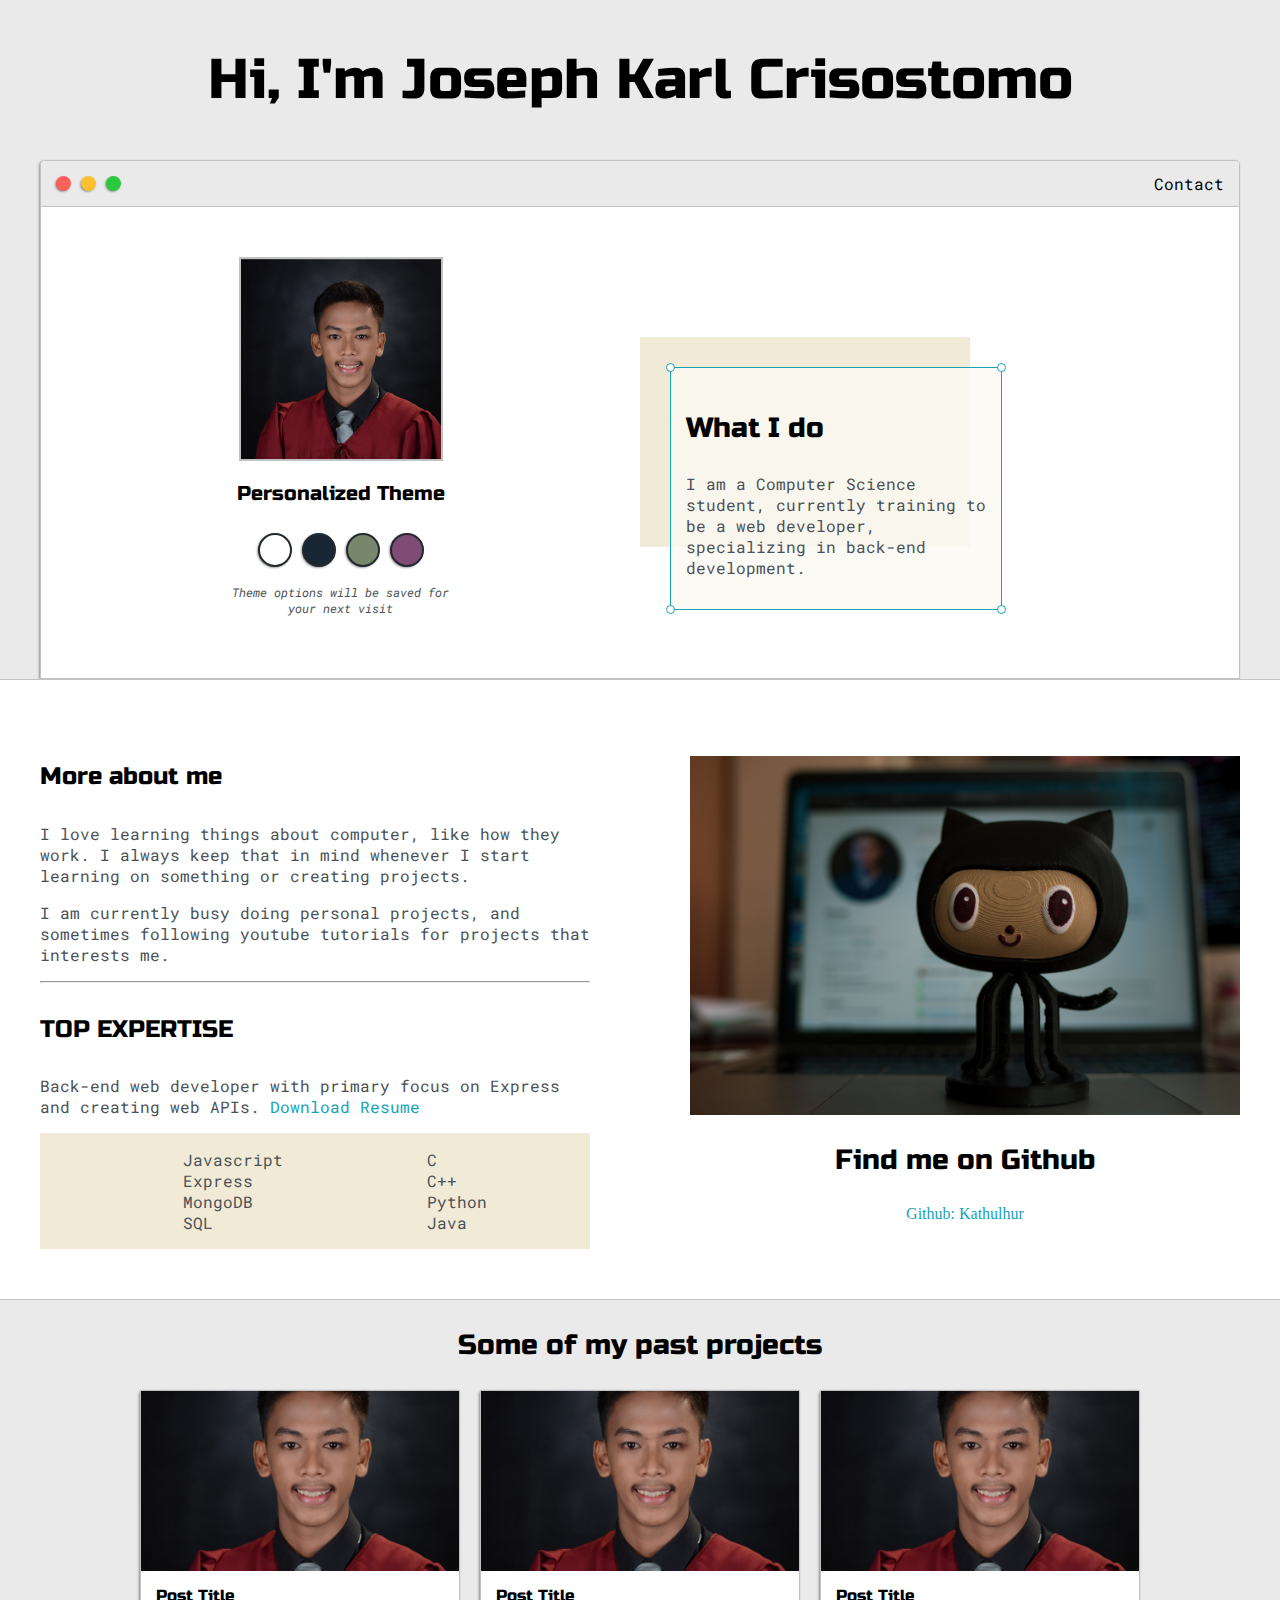
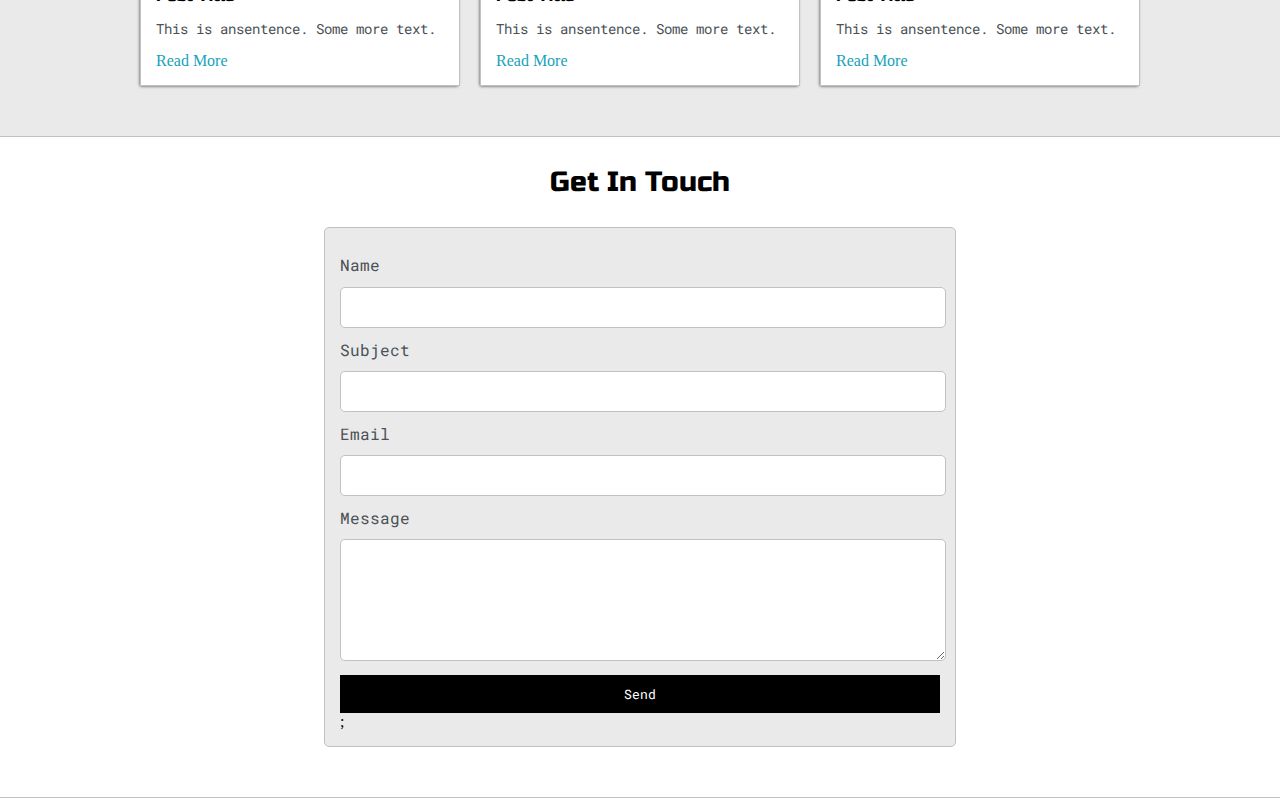
<file: index.html>
<!DOCTYPE html>
<html lang="en">
<head>
    <meta charset="UTF-8">
    <meta http-equiv="X-UA-Compatible" content="IE=edge">
    <meta name="viewport" content="width=device-width, initial-scale=1.0">
    <title>Portfolio</title>

    <!-- <link rel="preconnect" href="https://fonts.googleapis.com">
    <link rel="preconnect" href="https://fonts.gstatic.com" crossorigin> -->
    <link href="https://fonts.googleapis.com/css2?family=Russo+One&display=swap" rel="stylesheet">
    <link href="https://fonts.googleapis.com/css2?family=Roboto+Mono:wght@500&display=swap" rel="stylesheet">
        

    <link rel="stylesheet" type="text/css" href="default.css">

    <link id="theme-style" rel="stylesheet" type="text/css" href="">
</head>
<body>
    <section class="s1">
        <div class="main-container">
            <div class="greeting-wrapper">
                <h1>Hi, I'm Joseph Karl Crisostomo</h1>
            </div>

            <div class="intro-wrapper">
                <div class="nav-wrapper">
                    <div class="dots-wrapper">
                        <div id="dot1" class="browser-dot"></div>
                        <div id="dot2" class="browser-dot"></div>
                        <div id="dot3" class="browser-dot"></div>
                    </div>
                    
                    <ul id="navigation">
                        <li><a href="#">Contact</a></li>
                    </ul>
                </div>

                <div class="left-column">
                    <img id="profile-pic" src="images/self.jpg" alt="">
                    <h5 style="text-align: center; line-height: 0;">Personalized Theme</h5>

                    <div id="theme-options-wrapper">
                        <div data-mode="light" id="light-mode" class="theme-dot"></div>
                        <div data-mode="blue" id="blue-mode" class="theme-dot"></div>
                        <div data-mode="green" id="green-mode" class="theme-dot"></div>
                        <div data-mode="purple" id="purple-mode" class="theme-dot"></div>
                    </div>

                    <p id="settings-note">Theme options will be saved for<br>your next visit</p>
                </div>

                
                <div class="right-column">
                    <div id="preview-shadow">
                        <div id="preview">
                            <div id="corner-tl" class="corner"></div>
                            <div id="corner-tr" class="corner"></div>
                            
                            <h3>What I do</h3>
                            <p>I am a Computer Science student,
                                currently training to be a web developer,
                                specializing in back-end development.
                            <p>
                            </p>
    
                            <div id="corner-br" class="corner"></div>
                            <div id="corner-bl" class="corner"></div>
                        </div>
                    </div>
                </div>
            </div>
        </div>
    </section>

    <section class="s2">
        <div class="main-container">

            <div class="about-wrapper">
                <div class="about-me">
                    <h4>More about me</h4>
                    <p>I love learning things about computer,
                        like how they work. I always keep that
                        in mind whenever I start learning on
                        something or creating projects.
                    </p>

                    <p>I am currently busy doing personal projects,
                        and sometimes following youtube tutorials for projects
                        that interests me.
                    </p>

                    <hr> 

                    <h4>TOP EXPERTISE</h4>

                    <p>Back-end web developer with primary focus on Express and
                        creating web APIs.
                        <a target="_blank" href="#">Download Resume</a>
                    </p>

                    <div id="skills">
                        <ul>
                            <li>Javascript</li>
                            <li>Express</li>
                            <li>MongoDB</li>
                            <li>SQL</li>
                            <li></li>
                        </ul>
                        
                        <ul>
                            <li>C</li>
                            <li>C++</li>
                            <li>Python</li>
                            <li>Java</li>
                        </ul>
                    </div>

                </div>

                
                <div class="social-links">
                    <img id="social-img" src="images/github.jpg" alt="">
                    <h3>Find me on Github</h3>
                    <a target="_blank" href="https://github.com/kathulhur">Github: Kathulhur</a>
                </div>

            </div>

        </div>
    </section>

    <section class="s1">
        <div class="main-container">
            <h3 style="text-align: center;">Some of my past projects</h3>
            <div class="post-wrapper">
                <div>
                    <div class="post">
                        <img class="thumbnail" src="images/self.jpg" alt="">
                        <div class="post-preview">
                            <h6 class="post-title">Post Title</h6>
                            <p class="post-intro">This is ansentence. Some more text.</p>
                            <a href="post.html" target="_blank">Read More</a>
                        </div>
                    </div>
                </div>

                <div>
                    <div class="post">
                        <img class="thumbnail" src="images/self.jpg" alt="">
                        <div class="post-preview">
                            <h6 class="post-title">Post Title</h6>
                            <p class="post-intro">This is ansentence. Some more text.</p>
                            <a href="#" target="_blank">Read More</a>
                        </div>
                    </div>
                </div>

                <div>  
                    <div class="post">
                        <img class="thumbnail" src="images/self.jpg" alt="">
                        <div class="post-preview">
                            <h6 class="post-title">Post Title</h6>
                            <p class="post-intro">This is ansentence. Some more text.</p>
                            <a href="#" target="_blank">Read More</a>
                        </div>
                    </div>
                </div>

            </div>
        </div>
    </section>

    <section class="s2">
        <div class="main-container">
            <h3 style="text-align: center;">Get In Touch</h3>
            <form id="contact-form">
                <label>Name</label>
                <input type="text" class="input-field" name="name">

                <label>Subject</label>
                <input type="text" class="input-field" name="subject">

                <label>Email</label>
                <input type="text" class="input-field" name="email">

                <label>Message</label>
                <textarea name="message" class="input-field"></textarea>               
                <input id="submit-btn" type="submit" value="Send">;
            </form>
        </div>
    </section>
    
    <script type="text/javascript" src="script.js"></script>
</body>
</html>
</file>
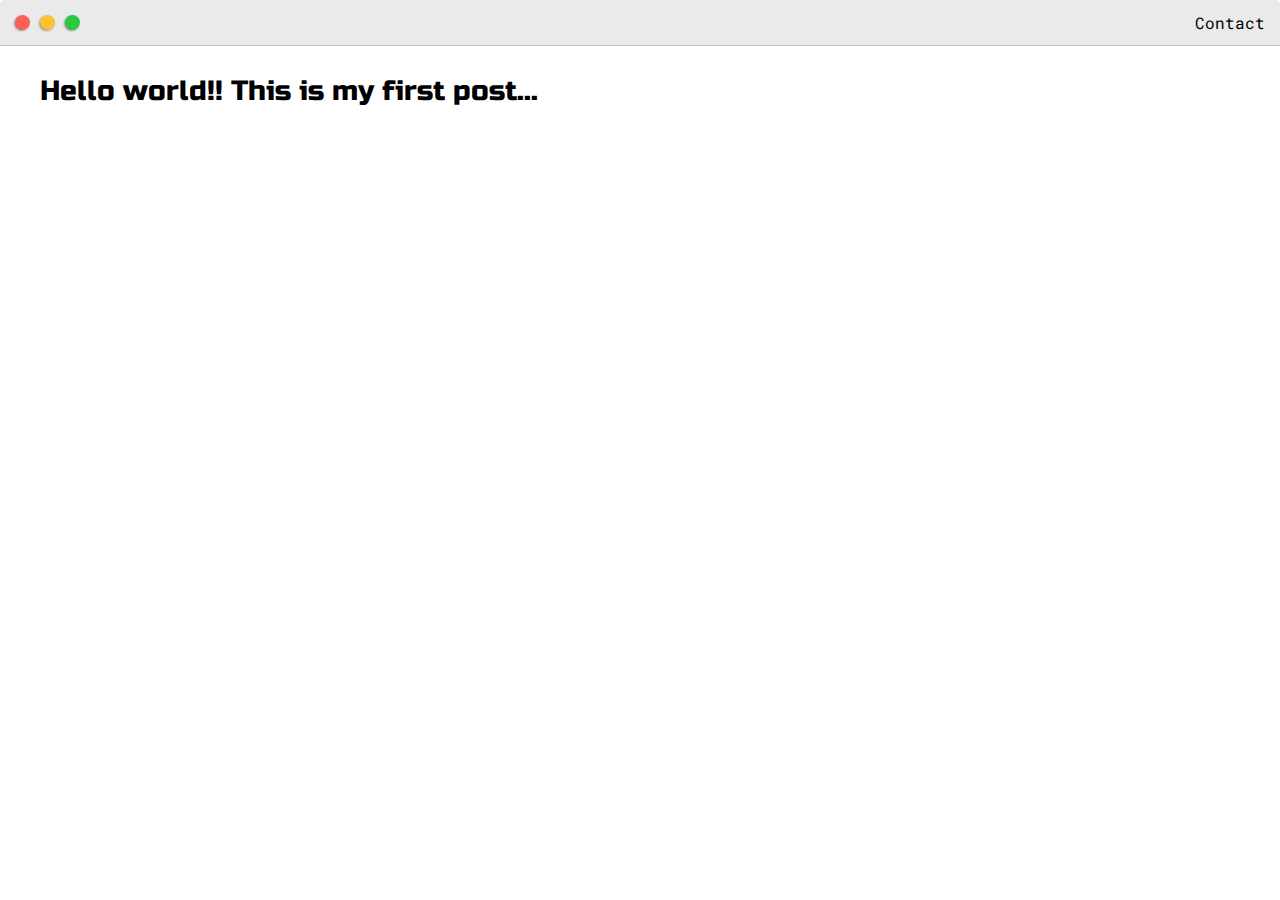
<file: post.html>
<!DOCTYPE html>
<html lang="en">
<head>
    <meta charset="UTF-8">
    <meta http-equiv="X-UA-Compatible" content="IE=edge">
    <meta name="viewport" content="width=device-width, initial-scale=1.0">
    <title>Portfolio</title>

    <!-- <link rel="preconnect" href="https://fonts.googleapis.com">
    <link rel="preconnect" href="https://fonts.gstatic.com" crossorigin> -->
    <link href="https://fonts.googleapis.com/css2?family=Russo+One&display=swap" rel="stylesheet">
    <link href="https://fonts.googleapis.com/css2?family=Roboto+Mono:wght@500&display=swap" rel="stylesheet">


    <link rel="stylesheet" type="text/css" href="default.css">
</head>
<body>

    <div class="nav-wrapper">
        <div class="dots-wrapper">
            <div id="dot1" class="browser-dot"></div>
            <div id="dot2" class="browser-dot"></div>
            <div id="dot3" class="browser-dot"></div>
        </div>
        
        <ul id="navigation">
            <li><a href="#">Contact</a></li>
        </ul>
    </div>
    
    <div class="main-container">
        <h3>Hello world!! This is my first post...</h3>
        
    </div>
    
</body>
</html>
</file>
<file: default.css>
:root{
    --mainColor:#eaeaea;
    --secondaryColor:#fff;

    --borderColor:#c1c1c1;

    --mainText:black;
    --secondaryText:#4b5156;

    --themeDotBorder: #24292e;

    --previewBg: rgb(251, 249, 243, 0.8);
    --previewShadow: #f0ead6;

    --buttonColor: black;
}


html, body {
    padding: 0;
    margin: 0;
}

body * {
    transition: 0.3s;
}
h1, h2, h3, h4, h5, h6, strong {
    color: var(--mainText);
    font-family: 'Russo One', sans-serif;
    font-weight: 500;
}

p, li, span, label, input, textarea {
    color: var(--secondaryText);
    font-family: 'Roboto Mono', monospace;
}

a{
    text-decoration: none;
    color: #17a2b8
}

ul{
    list-style: none;
}

h1 { font-size: 56px;}
h2 { font-size: 36px;}
h3 { font-size: 28px;}
h4 { font-size: 24px;}
h5 { font-size: 20px;}
h6 { font-size: 16px;}

.s1 {
    background-color: var(--mainColor);
    border-bottom: 1px solid var(--borderColor);
    overflow: auto;

}

.s2 {
    background-color: var(--secondaryColor);
    border-bottom: 1px solid var(--borderColor);
    overflow: auto;
}

.main-container {
    width: 1200px;
    margin: 0 auto;
}

.greeting-wrapper {
    display: grid;
    text-align: center;
    /* justify-content: center; */
    align-content: center;
    min-height: 10em;
}

.intro-wrapper {
    background-color: var(--secondaryColor);
    border: 1px solid var(--borderColor);
    border-radius: 5px 5px 0 0; 

    --webkit-box-shadow: -1px 1px 3px -1px rgba(0, 0, 0, 0.75);
    -moz-box-shadow: -1px 1px 3px -1px rgba(0, 0, 0, 0.75);
    box-shadow: -1px 1px 3px -1px rgba(0, 0, 0, 0.75);

    display: grid;
    grid-template-columns: 1fr 1fr;
    grid-template-areas: 
        'nav-wrapper nav-wrapper'
        'left-column right-column'
    ;
}

.nav-wrapper {
    border-radius: 5px 5px 0 0; 
    grid-area: nav-wrapper;
    border-bottom: 1px solid var(--borderColor);
    display: flex;
    justify-content: space-between;
    align-items: center;
    background-color: var(--mainColor);
}

#navigation a{
	color:var(--mainText);
}

#navigation {
    margin: 0;
    padding: 10px;
}

#navigation li{
    display: inline-block;
    margin-right: 5px;
    margin-left: 5px;
}

.dots-wrapper {
    display: flex;
    padding: 10px;
}

#dot1 {
    background-color: #FC6058;
}

#dot2 {
    background-color: #FEC02F;
}

#dot3 {
    background-color: #2ACA3E;
}

.browser-dot {
    background-color: black;
    height: 15px;
    width: 15px;
    border-radius: 50%;
    margin: 5px;

    -webkit-box-shadow: -1px 1px 3px -1px rgba(0, 0, 0, 0.75);
    -moz-box-shadow: -1px 1px 3px -1px rgba(0, 0, 0, 0.75);
    box-shadow: -1px 1px 3px -1px rgba(0, 0, 0, 0.75);
    
}

.left-column {
    grid-area: left-column;
    padding-top: 50px;
    padding-bottom: 50px;
}

#profile-pic {
    display: block;
    margin: 0 auto;
    height: 200px;
    width: 200px;
    object-fit: cover;
    border: 2px solid var(--borderColor);
}


#theme-options-wrapper {
    display:flex;
    justify-content: center;
}

.theme-dot {
    height: 30px;
    width: 30px;
    background-color:black;
    border-radius: 50%;

    margin: 5px;
    border: 2px solid var(--themeDotBorder);

    -webkit-box-shadow: -1px 1px 3px -1px rgba(0, 0, 0, 0.75);
    -moz-box-shadow: -1px 1px 3px -1px rgba(0, 0, 0, 0.75);
    box-shadow: -1px 1px 3px -1px rgba(0, 0, 0, 0.75);

    cursor: pointer;

}

.theme-dot:hover {
    border-width: 5px;

}

#light-mode {
    background-color: #fff;
    
}

#blue-mode {
    background-color: #192734;

}

#green-mode {
    background-color: #78866b;

}

#purple-mode {
    background-color: #7E4C74;

}

#settings-note {
    font-size: 12px;
    font-style: italic;
    text-align: center;
}


.right-column {
    grid-area: right-column;
    display:grid;
    align-content: center;

    padding-top: 50px;
    padding-bottom: 50px;
}

#preview-shadow {
    background-color: var(--previewShadow);
    width: 300px;
    height: 180px;
    padding-left: 30px;
    padding-top: 30px;
}

#preview {
    width: 300px;
    border: 1.5px solid #17a2b8;
    background-color: var(--previewBg);
    padding: 15px;
    position: relative;
}

.corner {
    width: 7px;
    height: 7px;
    border-radius: 50%;
    border: 1.5px solid #17a2b8;
    background-color: #fff;
    position:absolute;
}

#corner-tl {
    top: -5px;
    left: -5px;
}

#corner-tr {
    top: -5px;
    right: -5px;
}

#corner-br {
    bottom: -5px;
    right: -5px;
}

#corner-bl {
    bottom: -5px;
    left: -5px;
}

.about-wrapper {
    display: grid;
    grid-template-columns: repeat(auto-fit, minmax(320px, 1fr));
    padding-bottom: 50px;
    padding-top: 50px;
    gap: 100px;
}

#skills {
    display: flex;
    justify-content: space-evenly;
    background-color: var(--previewShadow);
}

@media screen and (max-width: 1200px){
    .main-container {
        width: 95%;
    }
}

.social-links {
    display: grid;
    align-content: center;
    text-align: center;
}

#social-img {
    width: 100%;
}

.post-wrapper {
    display: grid;
    grid-template-columns: repeat(auto-fit, 320px);
    gap: 20px;
    justify-content: center;
    padding-bottom: 50px;
}

.post {
    border: 1px solid var(--borderColor);
    -webkit-box-shadow: -1px 1px 3px -1px rgba(0, 0, 0, 0.75);
    -moz-box-shadow: -1px 1px 3px -1px rgba(0, 0, 0, 0.75);
    box-shadow: -1px 1px 3px -1px rgba(0, 0, 0, 0.75);
}

.thumbnail {
    display: block;
    width: 100%;
    height: 180px;
    object-fit: cover;
}

.post-preview {
    background-color: #fff;
    padding: 15px;
}

.post-title {
    color: black;
    margin:0;
}

.post-intro {
    color: #4b5156;
    font-size: 14px;
}

#contact-form {
    display: block;
    max-width: 600px;
    margin: 0 auto;
    border: 1px solid var(--borderColor);
    padding: 15px;
    border-radius: 5px;
    background-color: var(--mainColor);
    margin-bottom: 50px;
}

#contact-form label {
    line-height: 2.7em;
}

#contact-form textarea {
    min-height: 100px;
    font-size: 14px;
}

.input-field {
    width: 100%;
    padding-top: 10px;
    padding-bottom: 10px;
    background-color: var(--secondaryColor);
    border-radius: 5px;
    border: 1px solid var(--borderColor);
    font-size: 14px;
}



#submit-btn {
    margin-top: 10px;
    width: 100%;
    padding-top: 10px;
    padding-bottom: 10px;
    color: #fff;
    background-color: var(--buttonColor);
    border: none;
}
@media screen and (max-width: 800px){
    .intro-wrapper {
        grid-template-columns: 1fr;
        grid-template-areas: 
            'nav-wrapper'
            'left-column'
            'right-column'
        ;
    }

    .right-column {
        justify-content: center;
    }
}
</file>
